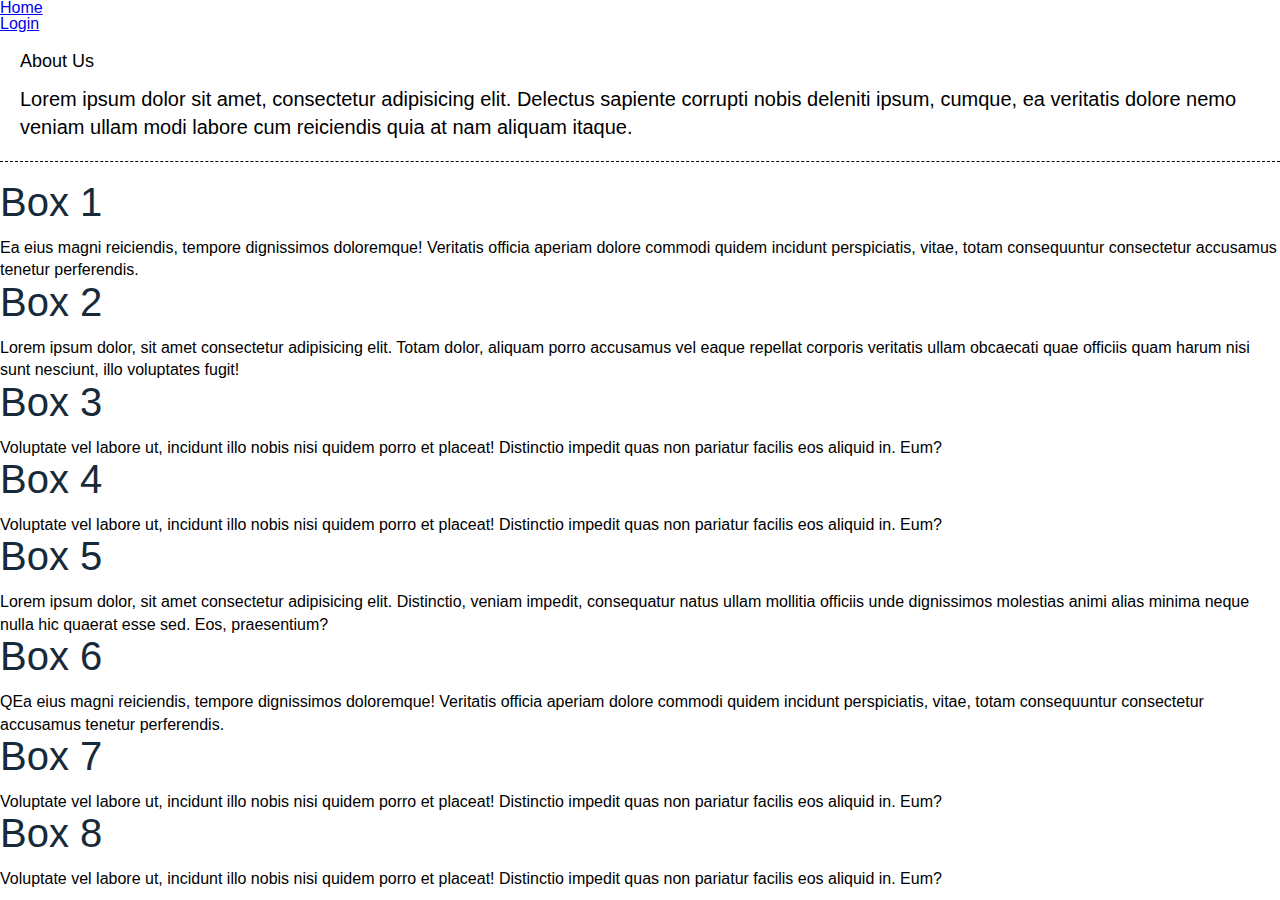
<file: about (1).html>
<!DOCTYPE html>

<html lang="en">
    <head>
        <meta charset="utf-8">
        <meta name="viewport" content="width=device-width, initial-scale=1.0">

        <title>About Us</title>

        <link href="https://fonts.googleapis.com/css?family=Quicksand&display=swap" rel="stylesheet">
        <link rel="stylesheet" href="css/about.css">

     </head>
     <body>
         <div class="container-about-page">
             <section>
                 <!--Nav-->
                 <header>
                     <div>
                         <ul>
                             <li><a href="#menu">Home</a></li>
                             <li><a href="#menu">Login</a></li>
                         </ul>
                        </div>
                 </header> 
             </section>
             <!--Main-->
             <section class="main-content">
                 <div class="about">
                     <h1>About Us</h1>
                     <p>Lorem ipsum dolor sit amet, consectetur adipisicing elit. Delectus sapiente corrupti nobis deleniti ipsum, cumque, ea veritatis dolore nemo veniam ullam modi labore cum reiciendis quia at nam aliquam itaque.</p>
                 </div>
                 <!--Top tiles-->
                 <section class="top-tiles">
                     <div class="text-container">
                         <h2 class="box">Box 1</h2>
                         <p> Ea eius magni reiciendis, tempore dignissimos doloremque! Veritatis officia aperiam dolore commodi quidem incidunt perspiciatis, vitae, totam consequuntur consectetur accusamus tenetur perferendis.</p>
                     </div>
                     <div class="text-container">
                         <h2 class="box">Box 2</h2>
                         <p>Lorem ipsum dolor, sit amet consectetur adipisicing elit. Totam dolor, aliquam porro accusamus vel eaque repellat corporis veritatis ullam obcaecati quae officiis quam harum nisi sunt nesciunt, illo voluptates fugit!</p>
                     </div>
                     <div class="text-container">
                         <h2 class="box">Box 3</h2>
                         <p>Voluptate vel labore ut, incidunt illo nobis nisi quidem porro et placeat! Distinctio impedit quas non pariatur facilis eos aliquid in. Eum?</p>
                     </div>
                     <div class="text-container">
                        <h2 class="box">Box 4</h2>
                        <p>Voluptate vel labore ut, incidunt illo nobis nisi quidem porro et placeat! Distinctio impedit quas non pariatur facilis eos aliquid in. Eum?</p>
                    </div>
                 </section>
                 <!--Bottom tiles-->
                 <section class="bottom-tiles">
                     <div class="text-container">
                         <h2 class="box">Box 5</h2>
                         <p>Lorem ipsum dolor, sit amet consectetur adipisicing elit. Distinctio, veniam impedit, consequatur natus ullam mollitia officiis unde dignissimos molestias animi alias minima neque nulla hic quaerat esse sed. Eos, praesentium?</p>
                     </div>
                     <div class="text-container">
                         <h2 class="box">Box 6</h2>
                         <p>QEa eius magni reiciendis, tempore dignissimos doloremque! Veritatis officia aperiam dolore commodi quidem incidunt perspiciatis, vitae, totam consequuntur consectetur accusamus tenetur perferendis.</p>
                     </div>
                     <div class="text-container">
                         <h2 class="box">Box 7</h2>
                         <p>Voluptate vel labore ut, incidunt illo nobis nisi quidem porro et placeat! Distinctio impedit quas non pariatur facilis eos aliquid in. Eum?</p>
                     </div>
                     <div class="text-container">
                        <h2 class="box">Box 8</h2>
                        <p>Voluptate vel labore ut, incidunt illo nobis nisi quidem porro et placeat! Distinctio impedit quas non pariatur facilis eos aliquid in. Eum?</p>
                    </div>
                 </section>
             </section>
         </div>
     </body>
</html>
</file>
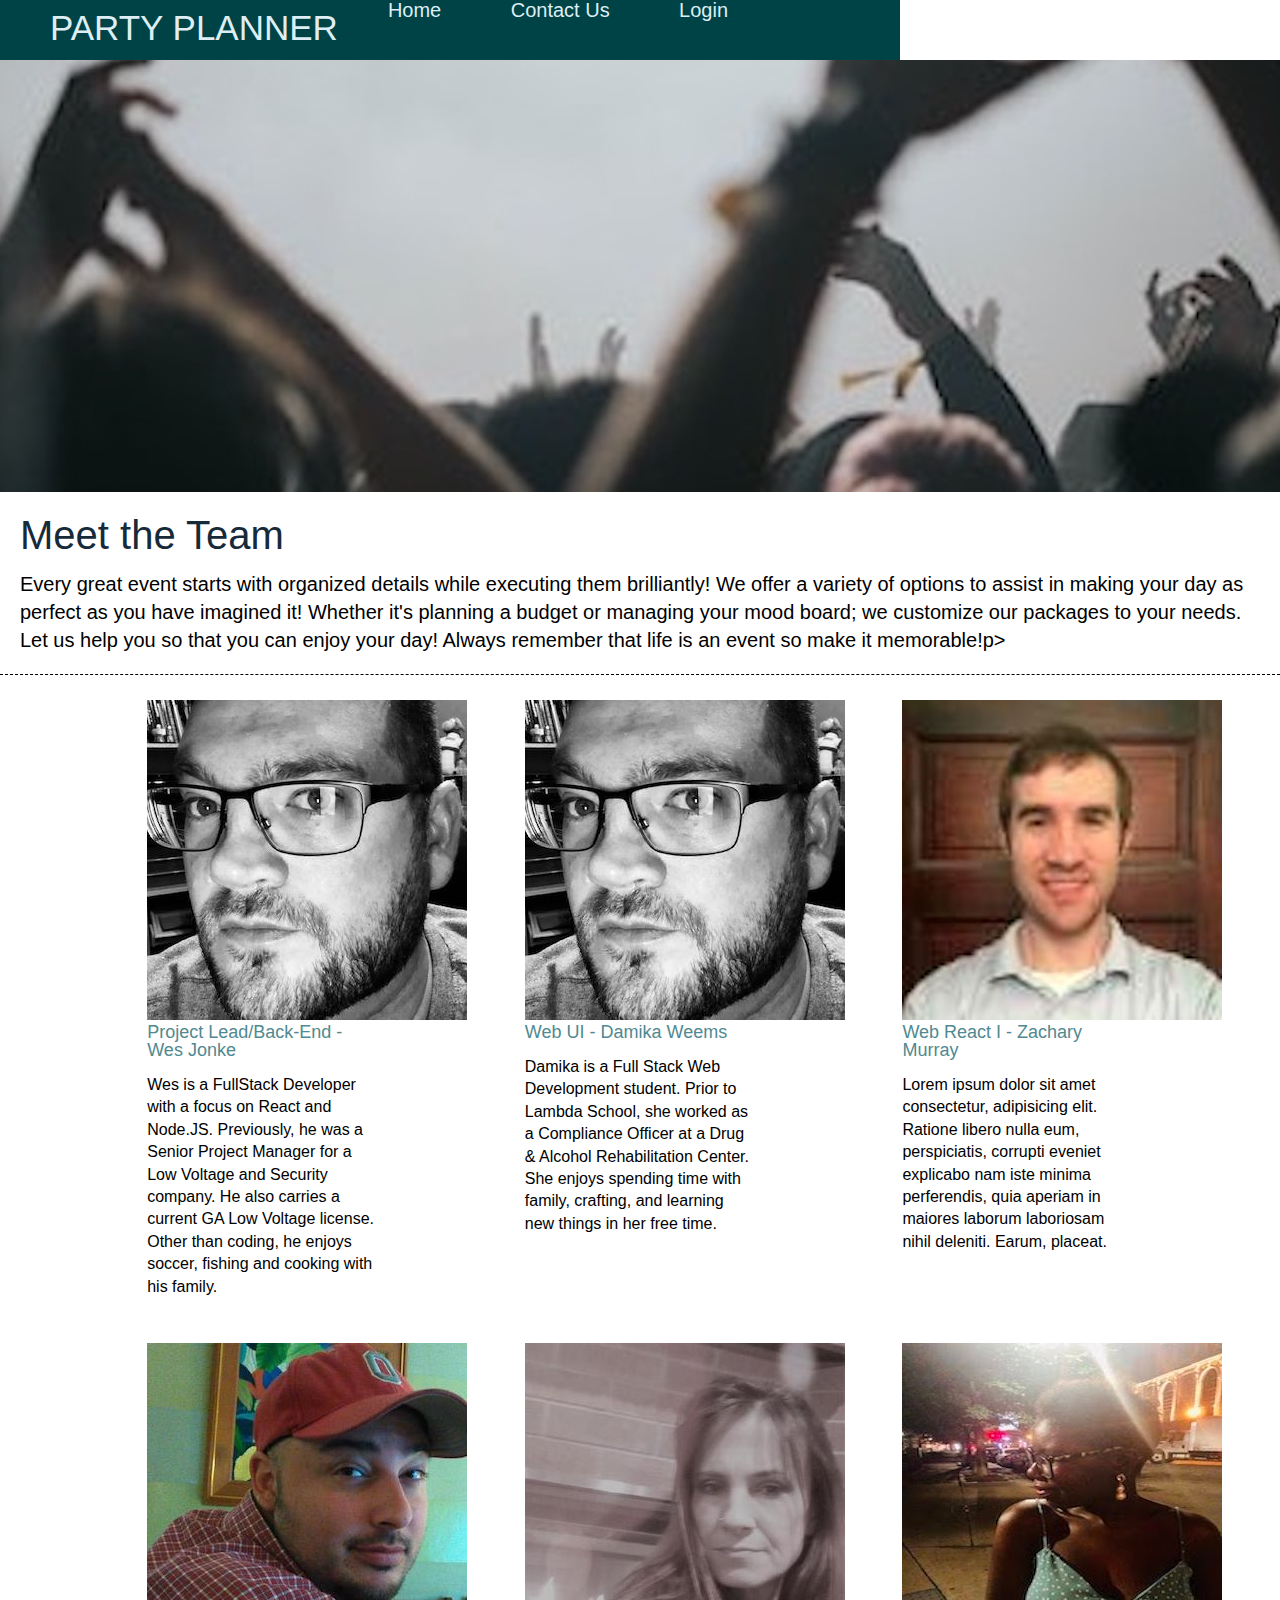
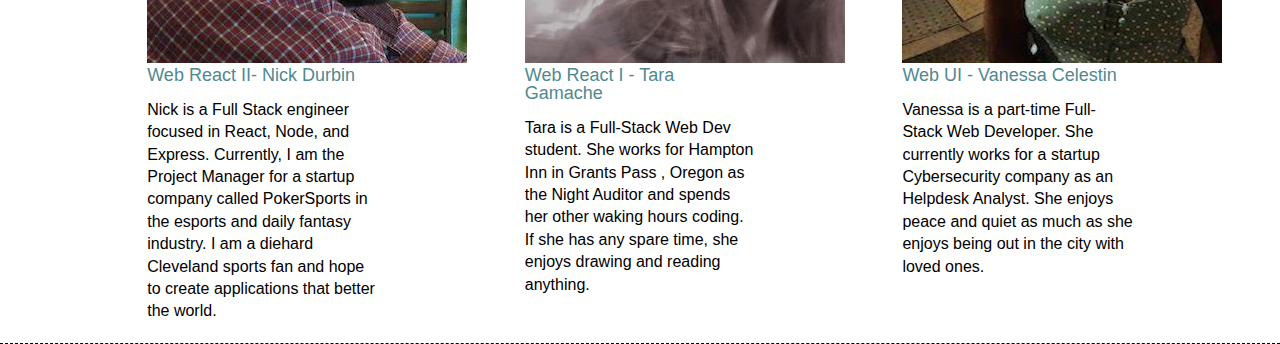
<file: about.html>
<!DOCTYPE html>

<html lang="en">
    <head>
        <meta charset="utf-8">
        <meta name="viewport" content="width=device-width, initial-scale=1.0">

        <title>About Us</title>

        <link href="https://fonts.googleapis.com/css?family=Quicksand&display=swap" rel="stylesheet">
        <link rel="stylesheet" href="css/about.css">

     </head>
     <body class="container-about-page">
         <section >
             <header class="nav-head">
                 <nav>
                     <a href="index.html">Home</a>
                     <a href="#">Contact Us</a>
                     <a href="#">Login</a>
                 </nav>
                 <div class="logo">Party Planner</div>
             </header>
         </section>

         <div><img src="Images (1)/about images/hands up.jpg" alt="hands up"></div>
         
         <section class="about">
                 <h2>Meet the Team</h2>
                 <p>Every great event starts with organized details while executing them brilliantly! We offer a variety of options to assist in making your day as perfect as you have imagined it! Whether it's planning a budget or managing your mood board; we customize our packages to your needs. Let us help you so that you can enjoy your day! Always remember that life is an event so make it memorable!p>
         </section>
         <section class="top-content">
             <div class="text-container">
                 <img src="img/WJonke.jpeg" alt="WJonke">
                 <h3>Project Lead/Back-End - Wes Jonke</h3>
                 <p>Wes is a FullStack Developer with a focus on React and Node.JS. Previously, he was a Senior Project Manager for a Low Voltage and Security company. He also carries a current GA Low Voltage license. Other than coding, he enjoys soccer, fishing and cooking with his family.</p>
             </div>
             <div class="text-container">
                <img src="img/WJonke.jpeg" alt="WJonke">
                <h3>Web UI - Damika Weems</h3>
                <p>Damika is a Full Stack Web Development student. Prior to Lambda School, she worked as a Compliance Officer at a Drug & Alcohol Rehabilitation Center. She enjoys spending time with family, crafting, and learning new things in her free time.</p>
            </div>
            <div class="text-container">
                <img src="img/ZachMurray.jpeg" alt="ZMurray">
                <h3>Web React I - Zachary Murray</h3>
                <p>Lorem ipsum dolor sit amet consectetur, adipisicing elit. Ratione libero nulla eum, perspiciatis, corrupti eveniet explicabo nam iste minima perferendis, quia aperiam in maiores laborum laboriosam nihil deleniti. Earum, placeat.</p>
            </div>
         </section>
         <section class="middle-content">
            <div class="text-container">
                <img src="img/NickDurbin.jpeg" alt="NDurbin">
                <h3>Web React II- Nick Durbin</h3>
                <p>Nick is a Full Stack engineer focused in React, Node, and Express. Currently, I am the Project Manager for a startup company called PokerSports in the esports and daily fantasy industry. I am a diehard Cleveland sports fan and hope to create applications that better the world.</p>
            </div>
            <div class="text-container">
                <img src="img/Tara.jpeg" alt="TaraG">
                <h3>Web React I - Tara Gamache </h3>
                <p>Tara is a Full-Stack Web Dev student. She works for Hampton Inn in Grants Pass , Oregon as the Night Auditor and spends her other waking hours coding. If she has any spare time, she enjoys drawing and reading anything.</p>
            </div>
            <div class="text-container">
                <img src="img/VanessaC.jpg" alt="WJonke">
                <h3>Web UI - Vanessa Celestin</h3>
                <p>Vanessa is a part-time Full-Stack Web Developer. She currently works for a startup Cybersecurity company as an Helpdesk Analyst. She enjoys peace and quiet as much as she enjoys being out in the city with loved ones. </p>
            </div>
         </section>

     </body>
</html>
</file>
<file: css/about.css>
/* http://meyerweb.com/eric/tools/css/reset/ 
   v2.0 | 20110126
   License: none (public domain)
*/

html, body, div, span, applet, object, iframe,
h1, h2, h3, h4, h5, h6, p, blockquote, pre,
a, abbr, acronym, address, big, cite, code,
del, dfn, em, img, ins, kbd, q, s, samp,
small, strike, strong, sub, sup, tt, var,
b, u, i, center,
dl, dt, dd, ol, ul, li,
fieldset, form, label, legend,
table, caption, tbody, tfoot, thead, tr, th, td,
article, aside, canvas, details, embed, 
figure, figcaption, footer, header, hgroup, 
menu, nav, output, ruby, section, summary,
time, mark, audio, video {
	margin: 0;
	padding: 0;
	border: 0;
	font-size: 100%;
	font: inherit;
	vertical-align: baseline;
}
/* HTML5 display-role reset for older browsers */
article, aside, details, figcaption, figure, 
footer, header, hgroup, menu, nav, section {
	display: block;
}
body {
    line-height: 1;
    
}
ol, ul {
	list-style: none;
}
blockquote, q {
	quotes: none;
}
blockquote:before, blockquote:after,
q:before, q:after {
	content: '';
	content: none;
}
table {
	border-collapse: collapse;
	border-spacing: 0;
}

* {
    box-sizing: border-box;
}

html, body {
    height: 100%;
    font-family: 'Roboto', sans-serif;
    
}

h1,h2, h3, h4, h5 {
    font-size: 18px;
    margin-bottom: 15px;
    font-family: 'Rubik', sans-serif;
}
h3{
    color: #508991;
}
h2{
    color: #172a3a;
    font-size: 40px;
}

p {
    line-height: 1.4;
}


.container {
    width: 800px;
    margin: 0 auto;
}
.nav-head{
    display: flex;
    flex-direction: row-reverse;
    justify-content: flex-end;
    width: 900px;
    background-color: #004346;
    
}
header nav a{
    font-size: 20px;
    color: #172a3a;
    text-decoration: none;
    margin-right: 65px;
    justify-content: end;
    color: #deeef4;
    align-content: flex-end;
}
header nav a:hover{
    background-color: #07b5b5;
}
header .logo{
    margin-bottom: 50px;
    margin: 10px 50px;
    height: 40px;
    float: right;
    color: #deeef4;
    font-size: 35px;
    text-transform: uppercase;
}
.about{
    padding: 20px;
    font-size: 20px;
    border-bottom: 1px dashed black;
    margin-bottom: 20px;
}
.top-content {
    display: flex;
    margin: 25px 0px;
    flex-direction: row;
    flex-flow: row wrap;
    justify-content: space-evenly;
}
.top-content .text-container {
    width: 18%;
    padding-bottom: 20px; 
    justify-content: center; 
   
}
.middle-content{
    display: flex;
    margin: 25px 0px;
    flex-direction: row;
    flex-flow: row wrap;
    justify-content: space-evenly;
    border-bottom: 1px dashed black;
    
}
.middle-content .text-container {
    width: 18%;
    padding-bottom: 20px; 
    justify-content: center; 
}
button{
    background: white;
    vertical-align: top;
    margin-top: 6px;
    
    font-size: 20px;
    border: 2px solid black;
    border-radius: 8px;
}
.bottom-content{
    padding: 20px;
    font-size: 20px;
    margin-bottom: 20px;
}
footer {
    width: 100%;
    background: black;
}

footer nav {
    width: 60%;
    display: flex;
    justify-content: space-between;
    align-items: center;
    padding: 20px 2%;
    font-size: 14px;
}

footer nav a {
    color: white;
    text-decoration: none;
}
</file>
